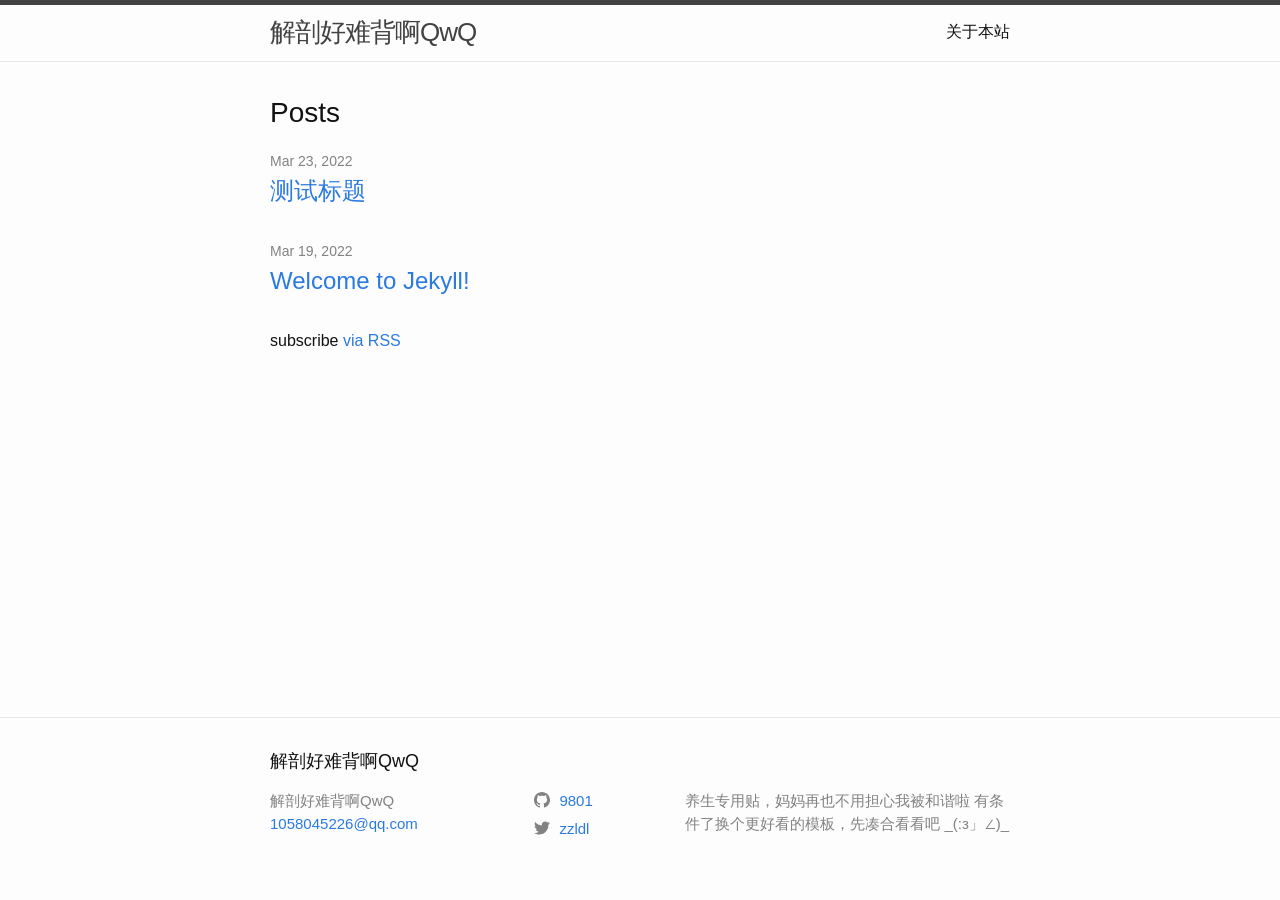
<file: index.html>
<!DOCTYPE html>
<html lang="en"><head>
  <meta charset="utf-8">
  <meta http-equiv="X-UA-Compatible" content="IE=edge">
  <meta name="viewport" content="width=device-width, initial-scale=1"><!-- Begin Jekyll SEO tag v2.8.0 -->
<title>解剖好难背啊QwQ | 养生专用贴，妈妈再也不用担心我被和谐啦 有条件了换个更好看的模板，先凑合看看吧 (:з」∠)</title>
<meta name="generator" content="Jekyll v4.2.2" />
<meta property="og:title" content="解剖好难背啊QwQ" />
<meta property="og:locale" content="en_US" />
<meta name="description" content="养生专用贴，妈妈再也不用担心我被和谐啦 有条件了换个更好看的模板，先凑合看看吧 (:з」∠)" />
<meta property="og:description" content="养生专用贴，妈妈再也不用担心我被和谐啦 有条件了换个更好看的模板，先凑合看看吧 (:з」∠)" />
<link rel="canonical" href="http://localhost:4000/" />
<meta property="og:url" content="http://localhost:4000/" />
<meta property="og:site_name" content="解剖好难背啊QwQ" />
<meta property="og:type" content="website" />
<meta name="twitter:card" content="summary" />
<meta property="twitter:title" content="解剖好难背啊QwQ" />
<script type="application/ld+json">
{"@context":"https://schema.org","@type":"WebSite","description":"养生专用贴，妈妈再也不用担心我被和谐啦 有条件了换个更好看的模板，先凑合看看吧 (:з」∠)","headline":"解剖好难背啊QwQ","name":"解剖好难背啊QwQ","url":"http://localhost:4000/"}</script>
<!-- End Jekyll SEO tag -->
<link rel="stylesheet" href="/assets/main.css"><link type="application/atom+xml" rel="alternate" href="http://localhost:4000/feed.xml" title="解剖好难背啊QwQ" /></head>
<body><header class="site-header" role="banner">

  <div class="wrapper"><a class="site-title" rel="author" href="/">解剖好难背啊QwQ</a><nav class="site-nav">
        <input type="checkbox" id="nav-trigger" class="nav-trigger" />
        <label for="nav-trigger">
          <span class="menu-icon">
            <svg viewBox="0 0 18 15" width="18px" height="15px">
              <path d="M18,1.484c0,0.82-0.665,1.484-1.484,1.484H1.484C0.665,2.969,0,2.304,0,1.484l0,0C0,0.665,0.665,0,1.484,0 h15.032C17.335,0,18,0.665,18,1.484L18,1.484z M18,7.516C18,8.335,17.335,9,16.516,9H1.484C0.665,9,0,8.335,0,7.516l0,0 c0-0.82,0.665-1.484,1.484-1.484h15.032C17.335,6.031,18,6.696,18,7.516L18,7.516z M18,13.516C18,14.335,17.335,15,16.516,15H1.484 C0.665,15,0,14.335,0,13.516l0,0c0-0.82,0.665-1.483,1.484-1.483h15.032C17.335,12.031,18,12.695,18,13.516L18,13.516z"/>
            </svg>
          </span>
        </label>

        <div class="trigger"><a class="page-link" href="/about/">关于本站</a></div>
      </nav></div>
</header>
<main class="page-content" aria-label="Content">
      <div class="wrapper">
        <div class="home">
<h2 class="post-list-heading">Posts</h2>
    <ul class="post-list"><li><span class="post-meta">Mar 23, 2022</span>
        <h3>
          <a class="post-link" href="/jekyll/update/2022/03/23/%E6%B5%8B%E8%AF%95%E7%94%A8%E6%96%87%E7%AB%A0.html">
            测试标题
          </a>
        </h3></li><li><span class="post-meta">Mar 19, 2022</span>
        <h3>
          <a class="post-link" href="/jekyll/update/2022/03/19/welcome-to-jekyll.html">
            Welcome to Jekyll!
          </a>
        </h3></li></ul>

    <p class="rss-subscribe">subscribe <a href="/feed.xml">via RSS</a></p></div>

      </div>
    </main><footer class="site-footer h-card">
  <data class="u-url" href="/"></data>

  <div class="wrapper">

    <h2 class="footer-heading">解剖好难背啊QwQ</h2>

    <div class="footer-col-wrapper">
      <div class="footer-col footer-col-1">
        <ul class="contact-list">
          <li class="p-name">解剖好难背啊QwQ</li><li><a class="u-email" href="mailto:1058045226@qq.com">1058045226@qq.com</a></li></ul>
      </div>

      <div class="footer-col footer-col-2"><ul class="social-media-list"><li><a href="https://github.com/9801"><svg class="svg-icon"><use xlink:href="/assets/minima-social-icons.svg#github"></use></svg> <span class="username">9801</span></a></li><li><a href="https://www.twitter.com/"><svg class="svg-icon"><use xlink:href="/assets/minima-social-icons.svg#twitter"></use></svg> <span class="username">zzldl</span></a></li></ul>
</div>

      <div class="footer-col footer-col-3">
        <p>养生专用贴，妈妈再也不用担心我被和谐啦 有条件了换个更好看的模板，先凑合看看吧 _(:з」∠)_</p>
      </div>
    </div>

  </div>

</footer>
</body>

</html>
</file>
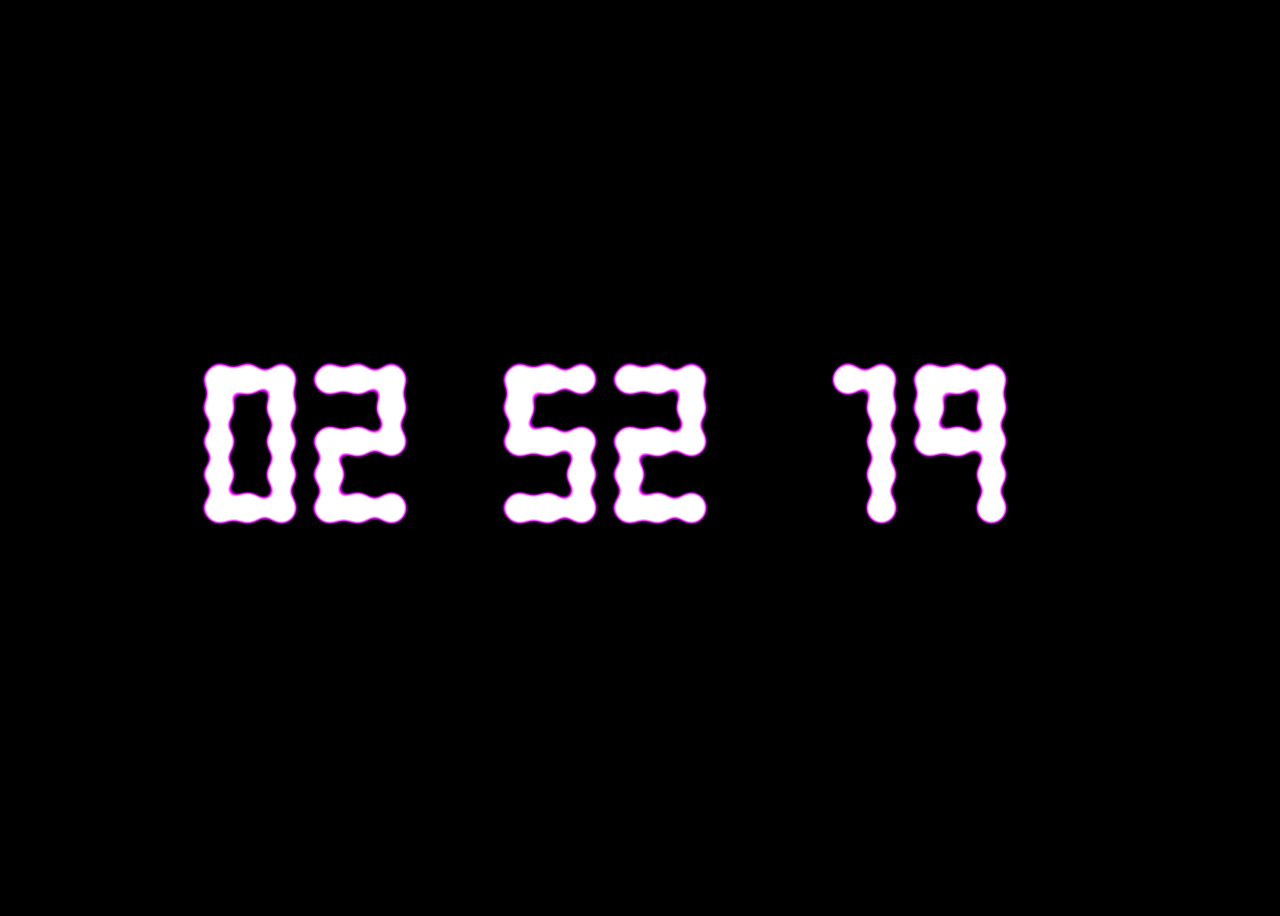
<file: CHK/index.html>
<!DOCTYPE html>
<html lang="en" >
<head>
<meta charset="UTF-8">
<title>CHECK -- PeterLiD</title>

<link rel="stylesheet" href="style.css">
<link rel="shortcut icon" href="fav.ico" >
</head>
<body>

<div class="clock">
  <div class="hours">
    <div class="digit">
  <div class="segment"></div>
  <div class="segment"></div>
  <div class="segment"></div>
  <div class="segment"></div>
  <div class="segment"></div>
  <div class="segment"></div>
  <div class="segment"></div>
  <div class="segment"></div>
  <div class="segment"></div>
  <div class="segment"></div>
  <div class="segment"></div>
  <div class="segment"></div>
  <div class="segment"></div>
  <div class="segment"></div>
  <div class="segment"></div>
</div>
  </div>
  <div class="hours">
    <div class="digit">
  <div class="segment"></div>
  <div class="segment"></div>
  <div class="segment"></div>
  <div class="segment"></div>
  <div class="segment"></div>
  <div class="segment"></div>
  <div class="segment"></div>
  <div class="segment"></div>
  <div class="segment"></div>
  <div class="segment"></div>
  <div class="segment"></div>
  <div class="segment"></div>
  <div class="segment"></div>
  <div class="segment"></div>
  <div class="segment"></div>
</div>
  </div>
  <div class="minutes">
    <div class="digit">
  <div class="segment"></div>
  <div class="segment"></div>
  <div class="segment"></div>
  <div class="segment"></div>
  <div class="segment"></div>
  <div class="segment"></div>
  <div class="segment"></div>
  <div class="segment"></div>
  <div class="segment"></div>
  <div class="segment"></div>
  <div class="segment"></div>
  <div class="segment"></div>
  <div class="segment"></div>
  <div class="segment"></div>
  <div class="segment"></div>
</div>
  </div>
  <div class="minutes">
    <div class="digit">
  <div class="segment"></div>
  <div class="segment"></div>
  <div class="segment"></div>
  <div class="segment"></div>
  <div class="segment"></div>
  <div class="segment"></div>
  <div class="segment"></div>
  <div class="segment"></div>
  <div class="segment"></div>
  <div class="segment"></div>
  <div class="segment"></div>
  <div class="segment"></div>
  <div class="segment"></div>
  <div class="segment"></div>
  <div class="segment"></div>
</div>
  </div>
  <div class="seconds">
    <div class="digit">
  <div class="segment"></div>
  <div class="segment"></div>
  <div class="segment"></div>
  <div class="segment"></div>
  <div class="segment"></div>
  <div class="segment"></div>
  <div class="segment"></div>
  <div class="segment"></div>
  <div class="segment"></div>
  <div class="segment"></div>
  <div class="segment"></div>
  <div class="segment"></div>
  <div class="segment"></div>
  <div class="segment"></div>
  <div class="segment"></div>
</div>
  </div>
  <div class="seconds">
    <div class="digit">
  <div class="segment"></div>
  <div class="segment"></div>
  <div class="segment"></div>
  <div class="segment"></div>
  <div class="segment"></div>
  <div class="segment"></div>
  <div class="segment"></div>
  <div class="segment"></div>
  <div class="segment"></div>
  <div class="segment"></div>
  <div class="segment"></div>
  <div class="segment"></div>
  <div class="segment"></div>
  <div class="segment"></div>
  <div class="segment"></div>
</div>
  </div>
</div>

<script src="script.js"></script>

</body>
</html>
</file>
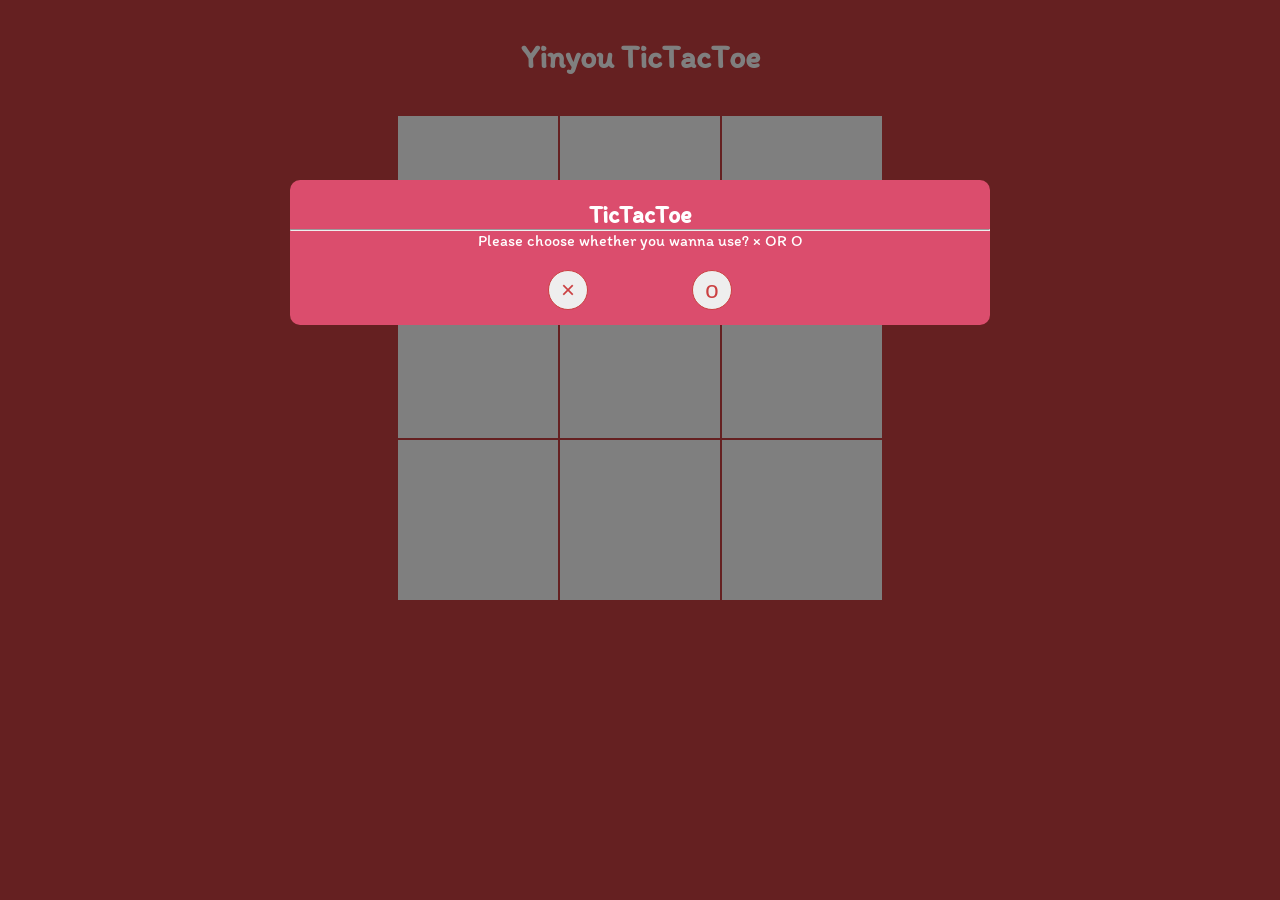
<file: ttt/index.html>
<!DOCTYPE html>
<html lang="en" >
<head>
  <meta charset="UTF-8">
  <title>CodePen - TicTacToe</title>
  <link rel="stylesheet" href="./style.css">

</head>
<body>
<!-- partial:index.partial.html -->
<link href="https://fonts.googleapis.com/css?family=Itim" rel="stylesheet">
<h1>Yinyou TicTacToe</h1>
	<div class="main">
			<div id="tic-1" class="tic">
				<span id="span-1" class="tic-span"></span>
			</div>
			<div id="tic-2" class="tic">
				<span id="span-2" class="tic-span"></span>
			</div>
			<div id="tic-3" class="tic">
				<span id="span-3" class="tic-span"></span>
			</div>
			<div id="tic-4" class="tic">
				<span id="span-4" class="tic-span"></span>
			</div>
			<div id="tic-5" class="tic">
				<span id="span-5" class="tic-span"></span>
			</div>
			<div id="tic-6" class="tic">
				<span id="span-6" class="tic-span"></span>
			</div>
			<div id="tic-7" class="tic">
				<span id="span-7" class="tic-span"></span>
			</div>
			<div id="tic-8" class="tic">
				<span id="span-8" class="tic-span"></span>
			</div>
			<div id="tic-9" class="tic">
				<span id="span-9" class="tic-span"></span>
			</div>	
	</div>

	<div class="back"></div>
	<div class="choose">
		<div class="choose-title">
			<h2>TicTacToe</h2>
			<hr>
			<p>Please choose whether you wanna use? × OR O</p>
		</div>
		<div class="choose-bt">
			<button id="cha">×</button>
			<button id="O">o</button>
		</div>
	</div>

	<div class="loser">
		Tie!
	</div>

	<script src='http://cdnjs.cloudflare.com/ajax/libs/jquery/2.1.3/jquery.min.js'></script>
<!-- partial -->
  <script  src="./script.js"></script>

</body>
</html>
</file>
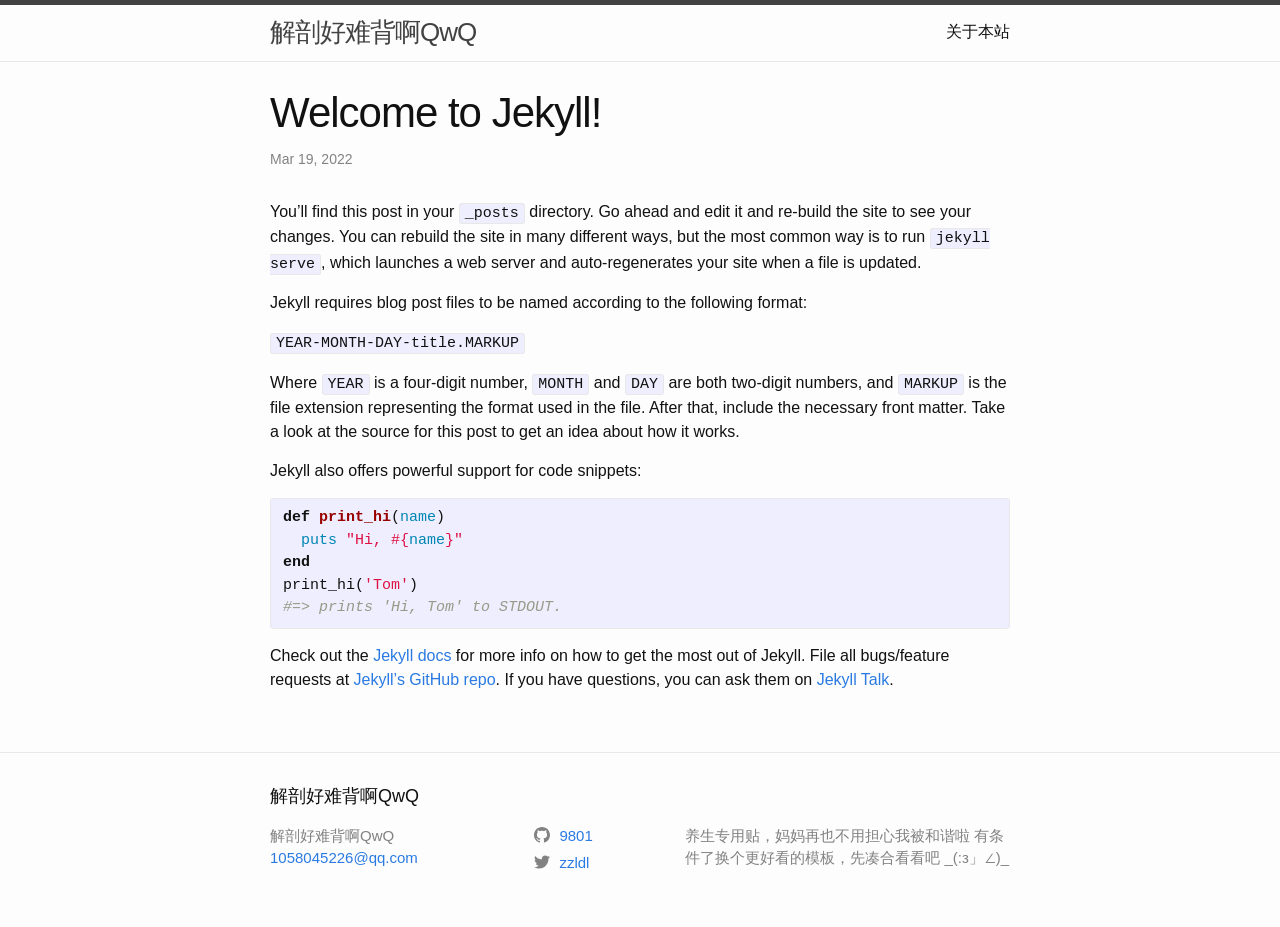
<file: jekyll/update/2022/03/19/welcome-to-jekyll.html>
<!DOCTYPE html>
<html lang="en"><head>
  <meta charset="utf-8">
  <meta http-equiv="X-UA-Compatible" content="IE=edge">
  <meta name="viewport" content="width=device-width, initial-scale=1"><!-- Begin Jekyll SEO tag v2.8.0 -->
<title>Welcome to Jekyll! | 解剖好难背啊QwQ</title>
<meta name="generator" content="Jekyll v4.2.2" />
<meta property="og:title" content="Welcome to Jekyll!" />
<meta property="og:locale" content="en_US" />
<meta name="description" content="You’ll find this post in your _posts directory. Go ahead and edit it and re-build the site to see your changes. You can rebuild the site in many different ways, but the most common way is to run jekyll serve, which launches a web server and auto-regenerates your site when a file is updated." />
<meta property="og:description" content="You’ll find this post in your _posts directory. Go ahead and edit it and re-build the site to see your changes. You can rebuild the site in many different ways, but the most common way is to run jekyll serve, which launches a web server and auto-regenerates your site when a file is updated." />
<link rel="canonical" href="http://localhost:4000/jekyll/update/2022/03/19/welcome-to-jekyll.html" />
<meta property="og:url" content="http://localhost:4000/jekyll/update/2022/03/19/welcome-to-jekyll.html" />
<meta property="og:site_name" content="解剖好难背啊QwQ" />
<meta property="og:type" content="article" />
<meta property="article:published_time" content="2022-03-19T11:28:10+08:00" />
<meta name="twitter:card" content="summary" />
<meta property="twitter:title" content="Welcome to Jekyll!" />
<script type="application/ld+json">
{"@context":"https://schema.org","@type":"BlogPosting","dateModified":"2022-03-19T11:28:10+08:00","datePublished":"2022-03-19T11:28:10+08:00","description":"You’ll find this post in your _posts directory. Go ahead and edit it and re-build the site to see your changes. You can rebuild the site in many different ways, but the most common way is to run jekyll serve, which launches a web server and auto-regenerates your site when a file is updated.","headline":"Welcome to Jekyll!","mainEntityOfPage":{"@type":"WebPage","@id":"http://localhost:4000/jekyll/update/2022/03/19/welcome-to-jekyll.html"},"url":"http://localhost:4000/jekyll/update/2022/03/19/welcome-to-jekyll.html"}</script>
<!-- End Jekyll SEO tag -->
<link rel="stylesheet" href="/assets/main.css"><link type="application/atom+xml" rel="alternate" href="http://localhost:4000/feed.xml" title="解剖好难背啊QwQ" /></head>
<body><header class="site-header" role="banner">

  <div class="wrapper"><a class="site-title" rel="author" href="/">解剖好难背啊QwQ</a><nav class="site-nav">
        <input type="checkbox" id="nav-trigger" class="nav-trigger" />
        <label for="nav-trigger">
          <span class="menu-icon">
            <svg viewBox="0 0 18 15" width="18px" height="15px">
              <path d="M18,1.484c0,0.82-0.665,1.484-1.484,1.484H1.484C0.665,2.969,0,2.304,0,1.484l0,0C0,0.665,0.665,0,1.484,0 h15.032C17.335,0,18,0.665,18,1.484L18,1.484z M18,7.516C18,8.335,17.335,9,16.516,9H1.484C0.665,9,0,8.335,0,7.516l0,0 c0-0.82,0.665-1.484,1.484-1.484h15.032C17.335,6.031,18,6.696,18,7.516L18,7.516z M18,13.516C18,14.335,17.335,15,16.516,15H1.484 C0.665,15,0,14.335,0,13.516l0,0c0-0.82,0.665-1.483,1.484-1.483h15.032C17.335,12.031,18,12.695,18,13.516L18,13.516z"/>
            </svg>
          </span>
        </label>

        <div class="trigger"><a class="page-link" href="/about/">关于本站</a></div>
      </nav></div>
</header>
<main class="page-content" aria-label="Content">
      <div class="wrapper">
        <article class="post h-entry" itemscope itemtype="http://schema.org/BlogPosting">

  <header class="post-header">
    <h1 class="post-title p-name" itemprop="name headline">Welcome to Jekyll!</h1>
    <p class="post-meta">
      <time class="dt-published" datetime="2022-03-19T11:28:10+08:00" itemprop="datePublished">Mar 19, 2022
      </time></p>
  </header>

  <div class="post-content e-content" itemprop="articleBody">
    <p>You’ll find this post in your <code class="language-plaintext highlighter-rouge">_posts</code> directory. Go ahead and edit it and re-build the site to see your changes. You can rebuild the site in many different ways, but the most common way is to run <code class="language-plaintext highlighter-rouge">jekyll serve</code>, which launches a web server and auto-regenerates your site when a file is updated.</p>

<p>Jekyll requires blog post files to be named according to the following format:</p>

<p><code class="language-plaintext highlighter-rouge">YEAR-MONTH-DAY-title.MARKUP</code></p>

<p>Where <code class="language-plaintext highlighter-rouge">YEAR</code> is a four-digit number, <code class="language-plaintext highlighter-rouge">MONTH</code> and <code class="language-plaintext highlighter-rouge">DAY</code> are both two-digit numbers, and <code class="language-plaintext highlighter-rouge">MARKUP</code> is the file extension representing the format used in the file. After that, include the necessary front matter. Take a look at the source for this post to get an idea about how it works.</p>

<p>Jekyll also offers powerful support for code snippets:</p>

<figure class="highlight"><pre><code class="language-ruby" data-lang="ruby"><span class="k">def</span> <span class="nf">print_hi</span><span class="p">(</span><span class="nb">name</span><span class="p">)</span>
  <span class="nb">puts</span> <span class="s2">"Hi, </span><span class="si">#{</span><span class="nb">name</span><span class="si">}</span><span class="s2">"</span>
<span class="k">end</span>
<span class="n">print_hi</span><span class="p">(</span><span class="s1">'Tom'</span><span class="p">)</span>
<span class="c1">#=&gt; prints 'Hi, Tom' to STDOUT.</span></code></pre></figure>

<p>Check out the <a href="https://jekyllrb.com/docs/home">Jekyll docs</a> for more info on how to get the most out of Jekyll. File all bugs/feature requests at <a href="https://github.com/jekyll/jekyll">Jekyll’s GitHub repo</a>. If you have questions, you can ask them on <a href="https://talk.jekyllrb.com/">Jekyll Talk</a>.</p>


  </div><a class="u-url" href="/jekyll/update/2022/03/19/welcome-to-jekyll.html" hidden></a>
</article>

      </div>
    </main><footer class="site-footer h-card">
  <data class="u-url" href="/"></data>

  <div class="wrapper">

    <h2 class="footer-heading">解剖好难背啊QwQ</h2>

    <div class="footer-col-wrapper">
      <div class="footer-col footer-col-1">
        <ul class="contact-list">
          <li class="p-name">解剖好难背啊QwQ</li><li><a class="u-email" href="mailto:1058045226@qq.com">1058045226@qq.com</a></li></ul>
      </div>

      <div class="footer-col footer-col-2"><ul class="social-media-list"><li><a href="https://github.com/9801"><svg class="svg-icon"><use xlink:href="/assets/minima-social-icons.svg#github"></use></svg> <span class="username">9801</span></a></li><li><a href="https://www.twitter.com/zzldl"><svg class="svg-icon"><use xlink:href="/assets/minima-social-icons.svg#twitter"></use></svg> <span class="username">zzldl</span></a></li></ul>
</div>

      <div class="footer-col footer-col-3">
        <p>养生专用贴，妈妈再也不用担心我被和谐啦 有条件了换个更好看的模板，先凑合看看吧 _(:з」∠)_</p>
      </div>
    </div>

  </div>

</footer>
</body>

</html>
</file>
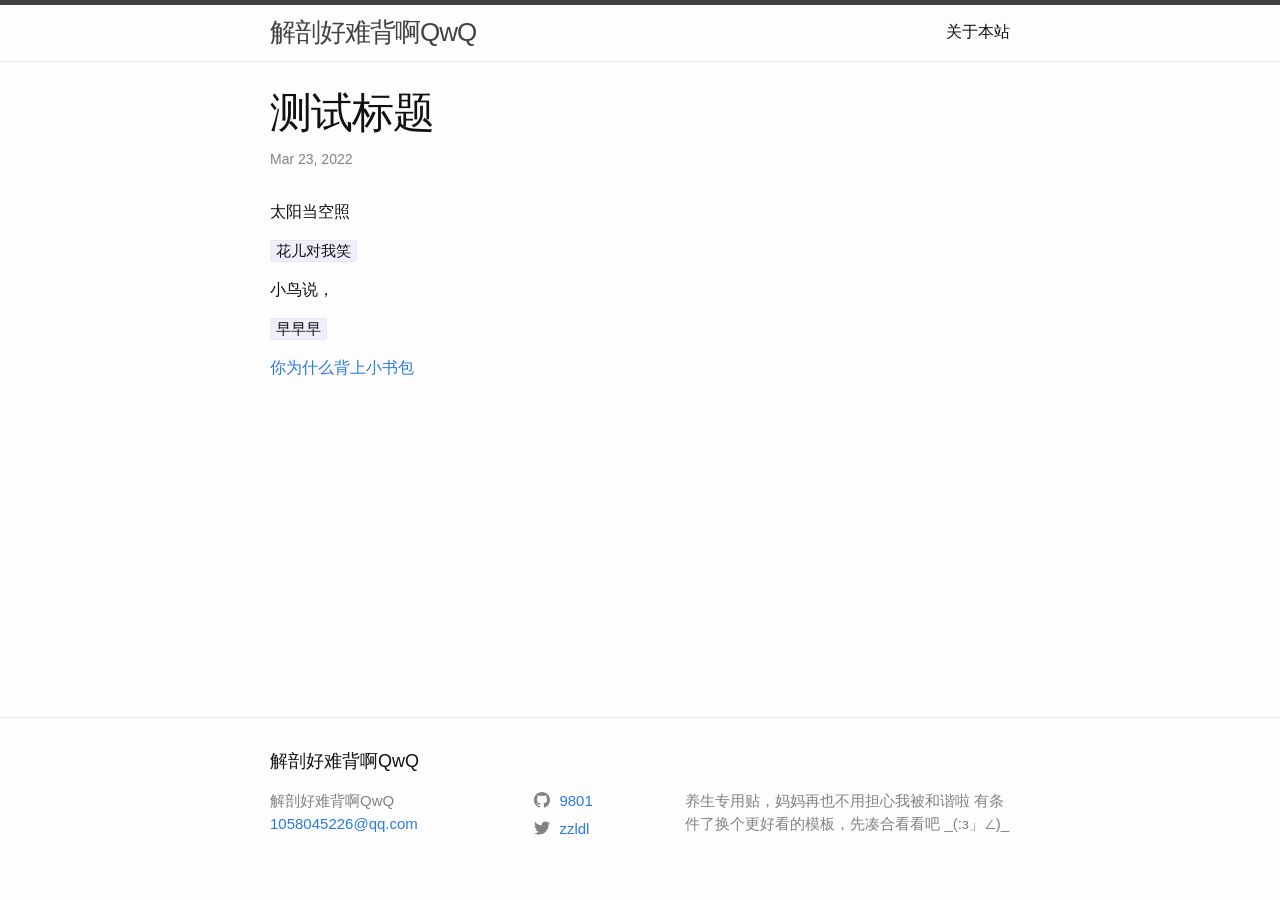
<file: jekyll/update/2022/03/23/测试用文章.html>
<!DOCTYPE html>
<html lang="en"><head>
  <meta charset="utf-8">
  <meta http-equiv="X-UA-Compatible" content="IE=edge">
  <meta name="viewport" content="width=device-width, initial-scale=1"><!-- Begin Jekyll SEO tag v2.8.0 -->
<title>测试标题 | 解剖好难背啊QwQ</title>
<meta name="generator" content="Jekyll v4.2.2" />
<meta property="og:title" content="测试标题" />
<meta property="og:locale" content="en_US" />
<meta name="description" content="太阳当空照" />
<meta property="og:description" content="太阳当空照" />
<link rel="canonical" href="http://localhost:4000/jekyll/update/2022/03/23/%E6%B5%8B%E8%AF%95%E7%94%A8%E6%96%87%E7%AB%A0.html" />
<meta property="og:url" content="http://localhost:4000/jekyll/update/2022/03/23/%E6%B5%8B%E8%AF%95%E7%94%A8%E6%96%87%E7%AB%A0.html" />
<meta property="og:site_name" content="解剖好难背啊QwQ" />
<meta property="og:type" content="article" />
<meta property="article:published_time" content="2022-03-23T18:03:10+08:00" />
<meta name="twitter:card" content="summary" />
<meta property="twitter:title" content="测试标题" />
<script type="application/ld+json">
{"@context":"https://schema.org","@type":"BlogPosting","dateModified":"2022-03-23T18:03:10+08:00","datePublished":"2022-03-23T18:03:10+08:00","description":"太阳当空照","headline":"测试标题","mainEntityOfPage":{"@type":"WebPage","@id":"http://localhost:4000/jekyll/update/2022/03/23/%E6%B5%8B%E8%AF%95%E7%94%A8%E6%96%87%E7%AB%A0.html"},"url":"http://localhost:4000/jekyll/update/2022/03/23/%E6%B5%8B%E8%AF%95%E7%94%A8%E6%96%87%E7%AB%A0.html"}</script>
<!-- End Jekyll SEO tag -->
<link rel="stylesheet" href="/assets/main.css"><link type="application/atom+xml" rel="alternate" href="http://localhost:4000/feed.xml" title="解剖好难背啊QwQ" /></head>
<body><header class="site-header" role="banner">

  <div class="wrapper"><a class="site-title" rel="author" href="/">解剖好难背啊QwQ</a><nav class="site-nav">
        <input type="checkbox" id="nav-trigger" class="nav-trigger" />
        <label for="nav-trigger">
          <span class="menu-icon">
            <svg viewBox="0 0 18 15" width="18px" height="15px">
              <path d="M18,1.484c0,0.82-0.665,1.484-1.484,1.484H1.484C0.665,2.969,0,2.304,0,1.484l0,0C0,0.665,0.665,0,1.484,0 h15.032C17.335,0,18,0.665,18,1.484L18,1.484z M18,7.516C18,8.335,17.335,9,16.516,9H1.484C0.665,9,0,8.335,0,7.516l0,0 c0-0.82,0.665-1.484,1.484-1.484h15.032C17.335,6.031,18,6.696,18,7.516L18,7.516z M18,13.516C18,14.335,17.335,15,16.516,15H1.484 C0.665,15,0,14.335,0,13.516l0,0c0-0.82,0.665-1.483,1.484-1.483h15.032C17.335,12.031,18,12.695,18,13.516L18,13.516z"/>
            </svg>
          </span>
        </label>

        <div class="trigger"><a class="page-link" href="/about/">关于本站</a></div>
      </nav></div>
</header>
<main class="page-content" aria-label="Content">
      <div class="wrapper">
        <article class="post h-entry" itemscope itemtype="http://schema.org/BlogPosting">

  <header class="post-header">
    <h1 class="post-title p-name" itemprop="name headline">测试标题</h1>
    <p class="post-meta">
      <time class="dt-published" datetime="2022-03-23T18:03:10+08:00" itemprop="datePublished">Mar 23, 2022
      </time></p>
  </header>

  <div class="post-content e-content" itemprop="articleBody">
    <p>太阳当空照</p>

<p><code class="language-plaintext highlighter-rouge">花儿对我笑</code></p>

<p>小鸟说，</p>

<p><code class="language-plaintext highlighter-rouge">早早早</code></p>

<p><a href="https://space.bilibili.com/11374131">你为什么背上小书包</a></p>


  </div><a class="u-url" href="/jekyll/update/2022/03/23/%E6%B5%8B%E8%AF%95%E7%94%A8%E6%96%87%E7%AB%A0.html" hidden></a>
</article>

      </div>
    </main><footer class="site-footer h-card">
  <data class="u-url" href="/"></data>

  <div class="wrapper">

    <h2 class="footer-heading">解剖好难背啊QwQ</h2>

    <div class="footer-col-wrapper">
      <div class="footer-col footer-col-1">
        <ul class="contact-list">
          <li class="p-name">解剖好难背啊QwQ</li><li><a class="u-email" href="mailto:1058045226@qq.com">1058045226@qq.com</a></li></ul>
      </div>

      <div class="footer-col footer-col-2"><ul class="social-media-list"><li><a href="https://github.com/9801"><svg class="svg-icon"><use xlink:href="/assets/minima-social-icons.svg#github"></use></svg> <span class="username">9801</span></a></li><li><a href="https://www.twitter.com/zzldl"><svg class="svg-icon"><use xlink:href="/assets/minima-social-icons.svg#twitter"></use></svg> <span class="username">zzldl</span></a></li></ul>
</div>

      <div class="footer-col footer-col-3">
        <p>养生专用贴，妈妈再也不用担心我被和谐啦 有条件了换个更好看的模板，先凑合看看吧 _(:з」∠)_</p>
      </div>
    </div>

  </div>

</footer>
</body>

</html>
</file>
<file: assets/main.css>
/** Reset some basic elements */
body, h1, h2, h3, h4, h5, h6, p, blockquote, pre, hr, dl, dd, ol, ul, figure { margin: 0; padding: 0; }

/** Basic styling */
body { font: 400 16px/1.5 -apple-system, BlinkMacSystemFont, "Segoe UI", Roboto, Helvetica, Arial, sans-serif, "Apple Color Emoji", "Segoe UI Emoji", "Segoe UI Symbol"; color: #111; background-color: #fdfdfd; -webkit-text-size-adjust: 100%; -webkit-font-feature-settings: "kern" 1; -moz-font-feature-settings: "kern" 1; -o-font-feature-settings: "kern" 1; font-feature-settings: "kern" 1; font-kerning: normal; display: flex; min-height: 100vh; flex-direction: column; }

/** Set `margin-bottom` to maintain vertical rhythm */
h1, h2, h3, h4, h5, h6, p, blockquote, pre, ul, ol, dl, figure, .highlight { margin-bottom: 15px; }

/** `main` element */
main { display: block; /* Default value of `display` of `main` element is 'inline' in IE 11. */ }

/** Images */
img { max-width: 100%; vertical-align: middle; }

/** Figures */
figure > img { display: block; }

figcaption { font-size: 14px; }

/** Lists */
ul, ol { margin-left: 30px; }

li > ul, li > ol { margin-bottom: 0; }

/** Headings */
h1, h2, h3, h4, h5, h6 { font-weight: 400; }

/** Links */
a { color: #2a7ae2; text-decoration: none; }

a:visited { color: #1756a9; }

a:hover { color: #111; text-decoration: underline; }

.social-media-list a:hover { text-decoration: none; }

.social-media-list a:hover .username { text-decoration: underline; }

/** Blockquotes */
blockquote { color: #828282; border-left: 4px solid #e8e8e8; padding-left: 15px; font-size: 18px; letter-spacing: -1px; font-style: italic; }

blockquote > :last-child { margin-bottom: 0; }

/** Code formatting */
pre, code { font-size: 15px; border: 1px solid #e8e8e8; border-radius: 3px; background-color: #eef; }

code { padding: 1px 5px; }

pre { padding: 8px 12px; overflow-x: auto; }

pre > code { border: 0; padding-right: 0; padding-left: 0; }

/** Wrapper */
.wrapper { max-width: -webkit-calc(800px - (30px * 2)); max-width: calc(800px - (30px * 2)); margin-right: auto; margin-left: auto; padding-right: 30px; padding-left: 30px; }

@media screen and (max-width: 800px) { .wrapper { max-width: -webkit-calc(800px - (30px)); max-width: calc(800px - (30px)); padding-right: 15px; padding-left: 15px; } }

/** Clearfix */
.footer-col-wrapper:after, .wrapper:after { content: ""; display: table; clear: both; }

/** Icons */
.svg-icon { width: 16px; height: 16px; display: inline-block; fill: #828282; padding-right: 5px; vertical-align: text-top; }

.social-media-list li + li { padding-top: 5px; }

/** Tables */
table { margin-bottom: 30px; width: 100%; text-align: left; color: #3f3f3f; border-collapse: collapse; border: 1px solid #e8e8e8; }

table tr:nth-child(even) { background-color: #f7f7f7; }

table th, table td { padding: 10px 15px; }

table th { background-color: #f0f0f0; border: 1px solid #dedede; border-bottom-color: #c9c9c9; }

table td { border: 1px solid #e8e8e8; }

/** Site header */
.site-header { border-top: 5px solid #424242; border-bottom: 1px solid #e8e8e8; min-height: 55.95px; position: relative; }

.site-title { font-size: 26px; font-weight: 300; line-height: 54px; letter-spacing: -1px; margin-bottom: 0; float: left; }

.site-title, .site-title:visited { color: #424242; }

.site-nav { float: right; line-height: 54px; }

.site-nav .nav-trigger { display: none; }

.site-nav .menu-icon { display: none; }

.site-nav .page-link { color: #111; line-height: 1.5; }

.site-nav .page-link:not(:last-child) { margin-right: 20px; }

@media screen and (max-width: 600px) { .site-nav { position: absolute; top: 9px; right: 15px; background-color: #fdfdfd; border: 1px solid #e8e8e8; border-radius: 5px; text-align: right; } .site-nav label[for="nav-trigger"] { display: block; float: right; width: 36px; height: 36px; z-index: 2; cursor: pointer; } .site-nav .menu-icon { display: block; float: right; width: 36px; height: 26px; line-height: 0; padding-top: 10px; text-align: center; } .site-nav .menu-icon > svg { fill: #424242; } .site-nav input ~ .trigger { clear: both; display: none; } .site-nav input:checked ~ .trigger { display: block; padding-bottom: 5px; } .site-nav .page-link { display: block; padding: 5px 10px; margin-left: 20px; } .site-nav .page-link:not(:last-child) { margin-right: 0; } }

/** Site footer */
.site-footer { border-top: 1px solid #e8e8e8; padding: 30px 0; }

.footer-heading { font-size: 18px; margin-bottom: 15px; }

.contact-list, .social-media-list { list-style: none; margin-left: 0; }

.footer-col-wrapper { font-size: 15px; color: #828282; margin-left: -15px; }

.footer-col { float: left; margin-bottom: 15px; padding-left: 15px; }

.footer-col-1 { width: -webkit-calc(35% - (30px / 2)); width: calc(35% - (30px / 2)); }

.footer-col-2 { width: -webkit-calc(20% - (30px / 2)); width: calc(20% - (30px / 2)); }

.footer-col-3 { width: -webkit-calc(45% - (30px / 2)); width: calc(45% - (30px / 2)); }

@media screen and (max-width: 800px) { .footer-col-1, .footer-col-2 { width: -webkit-calc(50% - (30px / 2)); width: calc(50% - (30px / 2)); } .footer-col-3 { width: -webkit-calc(100% - (30px / 2)); width: calc(100% - (30px / 2)); } }

@media screen and (max-width: 600px) { .footer-col { float: none; width: -webkit-calc(100% - (30px / 2)); width: calc(100% - (30px / 2)); } }

/** Page content */
.page-content { padding: 30px 0; flex: 1; }

.page-heading { font-size: 32px; }

.post-list-heading { font-size: 28px; }

.post-list { margin-left: 0; list-style: none; }

.post-list > li { margin-bottom: 30px; }

.post-meta { font-size: 14px; color: #828282; }

.post-link { display: block; font-size: 24px; }

/** Posts */
.post-header { margin-bottom: 30px; }

.post-title { font-size: 42px; letter-spacing: -1px; line-height: 1; }

@media screen and (max-width: 800px) { .post-title { font-size: 36px; } }

.post-content { margin-bottom: 30px; }

.post-content h2 { font-size: 32px; }

@media screen and (max-width: 800px) { .post-content h2 { font-size: 28px; } }

.post-content h3 { font-size: 26px; }

@media screen and (max-width: 800px) { .post-content h3 { font-size: 22px; } }

.post-content h4 { font-size: 20px; }

@media screen and (max-width: 800px) { .post-content h4 { font-size: 18px; } }

/** Syntax highlighting styles */
.highlight { background: #fff; }

.highlighter-rouge .highlight { background: #eef; }

.highlight .c { color: #998; font-style: italic; }

.highlight .err { color: #a61717; background-color: #e3d2d2; }

.highlight .k { font-weight: bold; }

.highlight .o { font-weight: bold; }

.highlight .cm { color: #998; font-style: italic; }

.highlight .cp { color: #999; font-weight: bold; }

.highlight .c1 { color: #998; font-style: italic; }

.highlight .cs { color: #999; font-weight: bold; font-style: italic; }

.highlight .gd { color: #000; background-color: #fdd; }

.highlight .gd .x { color: #000; background-color: #faa; }

.highlight .ge { font-style: italic; }

.highlight .gr { color: #a00; }

.highlight .gh { color: #999; }

.highlight .gi { color: #000; background-color: #dfd; }

.highlight .gi .x { color: #000; background-color: #afa; }

.highlight .go { color: #888; }

.highlight .gp { color: #555; }

.highlight .gs { font-weight: bold; }

.highlight .gu { color: #aaa; }

.highlight .gt { color: #a00; }

.highlight .kc { font-weight: bold; }

.highlight .kd { font-weight: bold; }

.highlight .kp { font-weight: bold; }

.highlight .kr { font-weight: bold; }

.highlight .kt { color: #458; font-weight: bold; }

.highlight .m { color: #099; }

.highlight .s { color: #d14; }

.highlight .na { color: #008080; }

.highlight .nb { color: #0086B3; }

.highlight .nc { color: #458; font-weight: bold; }

.highlight .no { color: #008080; }

.highlight .ni { color: #800080; }

.highlight .ne { color: #900; font-weight: bold; }

.highlight .nf { color: #900; font-weight: bold; }

.highlight .nn { color: #555; }

.highlight .nt { color: #000080; }

.highlight .nv { color: #008080; }

.highlight .ow { font-weight: bold; }

.highlight .w { color: #bbb; }

.highlight .mf { color: #099; }

.highlight .mh { color: #099; }

.highlight .mi { color: #099; }

.highlight .mo { color: #099; }

.highlight .sb { color: #d14; }

.highlight .sc { color: #d14; }

.highlight .sd { color: #d14; }

.highlight .s2 { color: #d14; }

.highlight .se { color: #d14; }

.highlight .sh { color: #d14; }

.highlight .si { color: #d14; }

.highlight .sx { color: #d14; }

.highlight .sr { color: #009926; }

.highlight .s1 { color: #d14; }

.highlight .ss { color: #990073; }

.highlight .bp { color: #999; }

.highlight .vc { color: #008080; }

.highlight .vg { color: #008080; }

.highlight .vi { color: #008080; }

.highlight .il { color: #099; }

/*# sourceMappingURL=main.css.map */
</file>
<file: CHK/style.css>
body {
  font-size: 16px;
  width: 100vw;
  height: 100vh;
  display: flex;
  justify-content: center;
  align-items: center;
  background: #000;
  overflow:hidden;
}

.digit {
  background: #000;
  width: 110px;
  height: 200px;
  margin: auto;
  -webkit-filter: blur(5px) contrast(5);
          filter: blur(5px) contrast(5);
}
.digit .segment {
  background: #FACEFF;
  width: calc(100px / 3);
  height: calc(100px / 3);
  position: absolute;
  border-radius: 100%;
  -webkit-transform-origin: center;
          transform-origin: center;
  -webkit-transform: scale(0.1);
          transform: scale(0.1);
  transition: -webkit-transform ease 1000ms;
  transition: transform ease 1000ms;
  transition: transform ease 1000ms, -webkit-transform ease 1000ms;
}
.digit .segment:nth-child(1) {
  top: 5px;
  left: 5px;
}
.digit .segment:nth-child(2) {
  top: 5px;
  left: calc(100px / 3 * 1);
}
.digit .segment:nth-child(3) {
  top: 5px;
  left: calc(100px / 3 * 2);
}
.digit .segment:nth-child(4) {
  top: calc(200px / 6);
  left: 5px;
}
.digit .segment:nth-child(5) {
  top: calc(200px / 6);
  left: calc(100px / 3 * 1);
}
.digit .segment:nth-child(6) {
  top: calc(200px / 6);
  left: calc(100px / 3 * 2);
}
.digit .segment:nth-child(7) {
  top: calc(200px / 6 * 2);
  left: 5px;
}
.digit .segment:nth-child(8) {
  top: calc(200px / 6 * 2);
  left: calc(100px / 3 * 1);
}
.digit .segment:nth-child(9) {
  top: calc(200px / 6 * 2);
  left: calc(100px / 3 * 2);
}
.digit .segment:nth-child(10) {
  top: calc(200px / 6 * 3);
  left: 5px;
}
.digit .segment:nth-child(11) {
  top: calc(200px / 6 * 3);
  left: calc(100px / 3 * 1);
}
.digit .segment:nth-child(12) {
  top: calc(200px / 6 * 3);
  left: calc(100px / 3 * 2);
}
.digit .segment:nth-child(13) {
  top: calc(200px / 6 * 4);
  left: 5px;
}
.digit .segment:nth-child(14) {
  top: calc(200px / 6 * 4);
  left: calc(100px / 3 * 1);
}
.digit .segment:nth-child(15) {
  top: calc(200px / 6 * 4);
  left: calc(100px / 3 * 2);
}
.digit.d-0 .segment:nth-child(1) {
  -webkit-transform: scale(1);
          transform: scale(1);
}
.digit.d-0 .segment:nth-child(2) {
  -webkit-transform: scale(1);
          transform: scale(1);
}
.digit.d-0 .segment:nth-child(3) {
  -webkit-transform: scale(1);
          transform: scale(1);
}
.digit.d-0 .segment:nth-child(4) {
  -webkit-transform: scale(1);
          transform: scale(1);
}
.digit.d-0 .segment:nth-child(6) {
  -webkit-transform: scale(1);
          transform: scale(1);
}
.digit.d-0 .segment:nth-child(7) {
  -webkit-transform: scale(1);
          transform: scale(1);
}
.digit.d-0 .segment:nth-child(9) {
  -webkit-transform: scale(1);
          transform: scale(1);
}
.digit.d-0 .segment:nth-child(10) {
  -webkit-transform: scale(1);
          transform: scale(1);
}
.digit.d-0 .segment:nth-child(12) {
  -webkit-transform: scale(1);
          transform: scale(1);
}
.digit.d-0 .segment:nth-child(13) {
  -webkit-transform: scale(1);
          transform: scale(1);
}
.digit.d-0 .segment:nth-child(14) {
  -webkit-transform: scale(1);
          transform: scale(1);
}
.digit.d-0 .segment:nth-child(15) {
  -webkit-transform: scale(1);
          transform: scale(1);
}
.digit.d-1 .segment:nth-child(2) {
  -webkit-transform: scale(1);
          transform: scale(1);
}
.digit.d-1 .segment:nth-child(3) {
  -webkit-transform: scale(1);
          transform: scale(1);
}
.digit.d-1 .segment:nth-child(6) {
  -webkit-transform: scale(1);
          transform: scale(1);
}
.digit.d-1 .segment:nth-child(9) {
  -webkit-transform: scale(1);
          transform: scale(1);
}
.digit.d-1 .segment:nth-child(12) {
  -webkit-transform: scale(1);
          transform: scale(1);
}
.digit.d-1 .segment:nth-child(15) {
  -webkit-transform: scale(1);
          transform: scale(1);
}
.digit.d-2 .segment:nth-child(1) {
  -webkit-transform: scale(1);
          transform: scale(1);
}
.digit.d-2 .segment:nth-child(2) {
  -webkit-transform: scale(1);
          transform: scale(1);
}
.digit.d-2 .segment:nth-child(3) {
  -webkit-transform: scale(1);
          transform: scale(1);
}
.digit.d-2 .segment:nth-child(6) {
  -webkit-transform: scale(1);
          transform: scale(1);
}
.digit.d-2 .segment:nth-child(7) {
  -webkit-transform: scale(1);
          transform: scale(1);
}
.digit.d-2 .segment:nth-child(8) {
  -webkit-transform: scale(1);
          transform: scale(1);
}
.digit.d-2 .segment:nth-child(9) {
  -webkit-transform: scale(1);
          transform: scale(1);
}
.digit.d-2 .segment:nth-child(10) {
  -webkit-transform: scale(1);
          transform: scale(1);
}
.digit.d-2 .segment:nth-child(13) {
  -webkit-transform: scale(1);
          transform: scale(1);
}
.digit.d-2 .segment:nth-child(14) {
  -webkit-transform: scale(1);
          transform: scale(1);
}
.digit.d-2 .segment:nth-child(15) {
  -webkit-transform: scale(1);
          transform: scale(1);
}
.digit.d-3 .segment:nth-child(1) {
  -webkit-transform: scale(1);
          transform: scale(1);
}
.digit.d-3 .segment:nth-child(2) {
  -webkit-transform: scale(1);
          transform: scale(1);
}
.digit.d-3 .segment:nth-child(3) {
  -webkit-transform: scale(1);
          transform: scale(1);
}
.digit.d-3 .segment:nth-child(6) {
  -webkit-transform: scale(1);
          transform: scale(1);
}
.digit.d-3 .segment:nth-child(7) {
  -webkit-transform: scale(1);
          transform: scale(1);
}
.digit.d-3 .segment:nth-child(8) {
  -webkit-transform: scale(1);
          transform: scale(1);
}
.digit.d-3 .segment:nth-child(9) {
  -webkit-transform: scale(1);
          transform: scale(1);
}
.digit.d-3 .segment:nth-child(12) {
  -webkit-transform: scale(1);
          transform: scale(1);
}
.digit.d-3 .segment:nth-child(13) {
  -webkit-transform: scale(1);
          transform: scale(1);
}
.digit.d-3 .segment:nth-child(14) {
  -webkit-transform: scale(1);
          transform: scale(1);
}
.digit.d-3 .segment:nth-child(15) {
  -webkit-transform: scale(1);
          transform: scale(1);
}
.digit.d-4 .segment:nth-child(1) {
  -webkit-transform: scale(1);
          transform: scale(1);
}
.digit.d-4 .segment:nth-child(3) {
  -webkit-transform: scale(1);
          transform: scale(1);
}
.digit.d-4 .segment:nth-child(4) {
  -webkit-transform: scale(1);
          transform: scale(1);
}
.digit.d-4 .segment:nth-child(6) {
  -webkit-transform: scale(1);
          transform: scale(1);
}
.digit.d-4 .segment:nth-child(7) {
  -webkit-transform: scale(1);
          transform: scale(1);
}
.digit.d-4 .segment:nth-child(8) {
  -webkit-transform: scale(1);
          transform: scale(1);
}
.digit.d-4 .segment:nth-child(9) {
  -webkit-transform: scale(1);
          transform: scale(1);
}
.digit.d-4 .segment:nth-child(12) {
  -webkit-transform: scale(1);
          transform: scale(1);
}
.digit.d-4 .segment:nth-child(15) {
  -webkit-transform: scale(1);
          transform: scale(1);
}
.digit.d-5 .segment:nth-child(1) {
  -webkit-transform: scale(1);
          transform: scale(1);
}
.digit.d-5 .segment:nth-child(2) {
  -webkit-transform: scale(1);
          transform: scale(1);
}
.digit.d-5 .segment:nth-child(3) {
  -webkit-transform: scale(1);
          transform: scale(1);
}
.digit.d-5 .segment:nth-child(4) {
  -webkit-transform: scale(1);
          transform: scale(1);
}
.digit.d-5 .segment:nth-child(7) {
  -webkit-transform: scale(1);
          transform: scale(1);
}
.digit.d-5 .segment:nth-child(8) {
  -webkit-transform: scale(1);
          transform: scale(1);
}
.digit.d-5 .segment:nth-child(9) {
  -webkit-transform: scale(1);
          transform: scale(1);
}
.digit.d-5 .segment:nth-child(12) {
  -webkit-transform: scale(1);
          transform: scale(1);
}
.digit.d-5 .segment:nth-child(13) {
  -webkit-transform: scale(1);
          transform: scale(1);
}
.digit.d-5 .segment:nth-child(14) {
  -webkit-transform: scale(1);
          transform: scale(1);
}
.digit.d-5 .segment:nth-child(15) {
  -webkit-transform: scale(1);
          transform: scale(1);
}
.digit.d-6 .segment:nth-child(1) {
  -webkit-transform: scale(1);
          transform: scale(1);
}
.digit.d-6 .segment:nth-child(2) {
  -webkit-transform: scale(1);
          transform: scale(1);
}
.digit.d-6 .segment:nth-child(3) {
  -webkit-transform: scale(1);
          transform: scale(1);
}
.digit.d-6 .segment:nth-child(4) {
  -webkit-transform: scale(1);
          transform: scale(1);
}
.digit.d-6 .segment:nth-child(7) {
  -webkit-transform: scale(1);
          transform: scale(1);
}
.digit.d-6 .segment:nth-child(8) {
  -webkit-transform: scale(1);
          transform: scale(1);
}
.digit.d-6 .segment:nth-child(9) {
  -webkit-transform: scale(1);
          transform: scale(1);
}
.digit.d-6 .segment:nth-child(10) {
  -webkit-transform: scale(1);
          transform: scale(1);
}
.digit.d-6 .segment:nth-child(12) {
  -webkit-transform: scale(1);
          transform: scale(1);
}
.digit.d-6 .segment:nth-child(13) {
  -webkit-transform: scale(1);
          transform: scale(1);
}
.digit.d-6 .segment:nth-child(14) {
  -webkit-transform: scale(1);
          transform: scale(1);
}
.digit.d-6 .segment:nth-child(15) {
  -webkit-transform: scale(1);
          transform: scale(1);
}
.digit.d-7 .segment:nth-child(1) {
  -webkit-transform: scale(1);
          transform: scale(1);
}
.digit.d-7 .segment:nth-child(2) {
  -webkit-transform: scale(1);
          transform: scale(1);
}
.digit.d-7 .segment:nth-child(3) {
  -webkit-transform: scale(1);
          transform: scale(1);
}
.digit.d-7 .segment:nth-child(6) {
  -webkit-transform: scale(1);
          transform: scale(1);
}
.digit.d-7 .segment:nth-child(9) {
  -webkit-transform: scale(1);
          transform: scale(1);
}
.digit.d-7 .segment:nth-child(12) {
  -webkit-transform: scale(1);
          transform: scale(1);
}
.digit.d-7 .segment:nth-child(15) {
  -webkit-transform: scale(1);
          transform: scale(1);
}
.digit.d-8 .segment:nth-child(1) {
  -webkit-transform: scale(1);
          transform: scale(1);
}
.digit.d-8 .segment:nth-child(2) {
  -webkit-transform: scale(1);
          transform: scale(1);
}
.digit.d-8 .segment:nth-child(3) {
  -webkit-transform: scale(1);
          transform: scale(1);
}
.digit.d-8 .segment:nth-child(4) {
  -webkit-transform: scale(1);
          transform: scale(1);
}
.digit.d-8 .segment:nth-child(6) {
  -webkit-transform: scale(1);
          transform: scale(1);
}
.digit.d-8 .segment:nth-child(7) {
  -webkit-transform: scale(1);
          transform: scale(1);
}
.digit.d-8 .segment:nth-child(8) {
  -webkit-transform: scale(1);
          transform: scale(1);
}
.digit.d-8 .segment:nth-child(9) {
  -webkit-transform: scale(1);
          transform: scale(1);
}
.digit.d-8 .segment:nth-child(10) {
  -webkit-transform: scale(1);
          transform: scale(1);
}
.digit.d-8 .segment:nth-child(12) {
  -webkit-transform: scale(1);
          transform: scale(1);
}
.digit.d-8 .segment:nth-child(13) {
  -webkit-transform: scale(1);
          transform: scale(1);
}
.digit.d-8 .segment:nth-child(14) {
  -webkit-transform: scale(1);
          transform: scale(1);
}
.digit.d-8 .segment:nth-child(15) {
  -webkit-transform: scale(1);
          transform: scale(1);
}
.digit.d-9 .segment:nth-child(1) {
  -webkit-transform: scale(1);
          transform: scale(1);
}
.digit.d-9 .segment:nth-child(2) {
  -webkit-transform: scale(1);
          transform: scale(1);
}
.digit.d-9 .segment:nth-child(3) {
  -webkit-transform: scale(1);
          transform: scale(1);
}
.digit.d-9 .segment:nth-child(4) {
  -webkit-transform: scale(1);
          transform: scale(1);
}
.digit.d-9 .segment:nth-child(6) {
  -webkit-transform: scale(1);
          transform: scale(1);
}
.digit.d-9 .segment:nth-child(7) {
  -webkit-transform: scale(1);
          transform: scale(1);
}
.digit.d-9 .segment:nth-child(8) {
  -webkit-transform: scale(1);
          transform: scale(1);
}
.digit.d-9 .segment:nth-child(9) {
  -webkit-transform: scale(1);
          transform: scale(1);
}
.digit.d-9 .segment:nth-child(12) {
  -webkit-transform: scale(1);
          transform: scale(1);
}
.digit.d-9 .segment:nth-child(15) {
  -webkit-transform: scale(1);
          transform: scale(1);
}

.clock > div {
  float: left;
}
.clock > div:nth-of-type(2n) {
  margin-right: 80px;
}
</file>
<file: ttt/style.css>
*{
	padding: 0;
	margin: 0;
	font-family: 'Itim', cursive;
}
html,body{
	background-color: #cb4042;
	width: 100%;
	height: 96%;
	background-position: fixed;
}

h1{
	text-align: center;
	color: #fff;
	font-size: 2em;
	margin-top: 3%;
}
.main{
	width: 486px;
	height: 486px;
	margin: auto;
	margin-top: 3%;
	background-color: #fff;
	text-align: center;
	z-index: 5;
}

.tic{
	display: inline-block;
	width: 160px;
	height: 160px;
	font-size: 1em;
	-webkit-text-size-adjust:100%;
	border:1px solid #cb4042;
	cursor: pointer;
	float: left;
	color: #000;
	position: relative;
}
.tic-span{
	font-size: 3em;
	color: #cb4042;
	position: absolute;
	top: 50%;
	left: 50%;
	transform: translate(-50%,-50%);
}

.back{
	position: fixed;
	top: 0;
	width: 100%;
	height: 100%;
	background-color: #000;
	opacity: .5;
	z-index: 20;
}

.choose{
	z-index: 21;
	position: absolute;
	top: 20%;
	left: 0;
	right: 0;
	margin: auto;
	width: 700px;
	color: #fff;
	background-color: #db4d6d;
	border-radius: 10px;
	outline: none;
	display: none;
}

.choose-title{
	padding-top: 20px;
	text-align: center;
}

.choose-bt{
	margin-top: 20px;
	margin-bottom: 15px;
	/* text-align: right;
	margin-right: 15px; */
	text-align: center;
}

.choose-bt button{
	font-family: sans-serif;
	width: 40px;
	height: 40px;
	font-size: 1.5em;
	text-align: center;
	background:#eee;
	border:1px solid #cb4042;
	border-radius: 50%;
	outline: none;
	color: #cb4042;
	margin-left: 50px;
	margin-right: 50px;
	cursor: pointer;
}

.choose-bt button:hover{
	background-color: #fff;
}

.loser{
	position: absolute;
	top: 0;
	height: 100%;
	width: 100%;
	text-align: center;
	font-size: 25em;
	z-index: 1;
	color: red;
	display: none;
}
</file>
